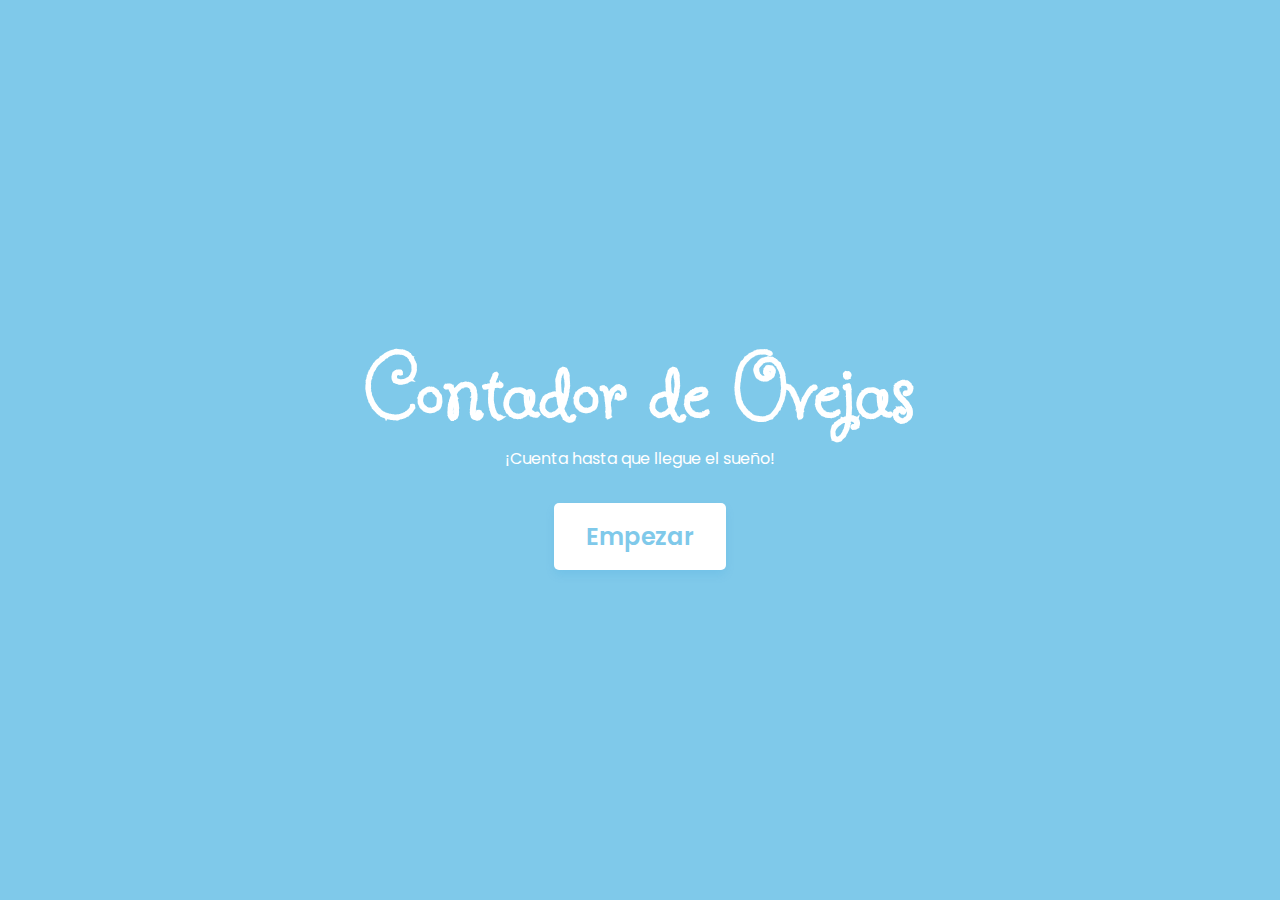
<file: index.html>
<!DOCTYPE html>
<html lang="en">
<head>
    <meta charset="UTF-8">
    <meta name="viewport" content="width=device-width, initial-scale=1.0">
    <link rel="preconnect" href="https://fonts.googleapis.com">
    <link rel="preconnect" href="https://fonts.gstatic.com" crossorigin>
    <link href="https://fonts.googleapis.com/css2?family=Butterfly+Kids&family=Poppins:wght@200;400;500;600;700&display=swap" rel="stylesheet">
    <link rel="shortcut icon" href="images/favicon.svg" type="image/x-icon">
    <link rel="stylesheet" href="index.css">
    <title>Contador de Ovejas</title>
</head>
<body>
    <main>
        <h1>Contador de Ovejas</h1>
        <p>¡Cuenta hasta que llegue el sueño!</p>

        <a href="main.html">
            <button>Empezar</button>
        </a>
    </main>
</body>
</html>
</file>
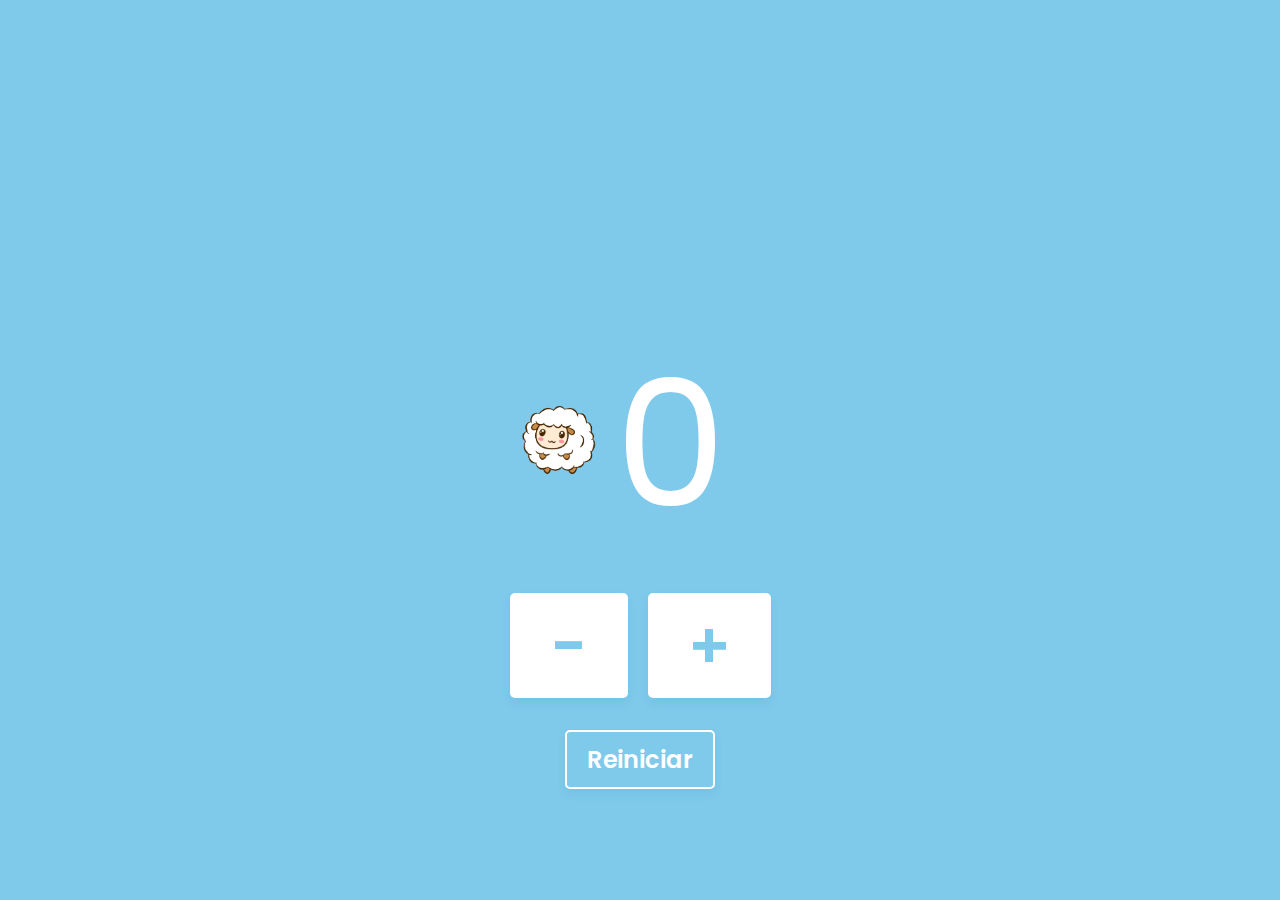
<file: main.html>
<!DOCTYPE html>
<html lang="en">
<head>
    <meta charset="UTF-8">
    <meta name="viewport" content="width=device-width, initial-scale=1.0">
    <link rel="preconnect" href="https://fonts.googleapis.com">
    <link rel="preconnect" href="https://fonts.gstatic.com" crossorigin>
    <link href="https://fonts.googleapis.com/css2?family=Butterfly+Kids&family=Poppins:wght@200;400;500;600;700&display=swap" rel="stylesheet">
    <link rel="shortcut icon" href="images/favicon.svg" type="image/x-icon">
    <link rel="stylesheet" href="styles/main.css">
    <title>Contador de Ovejas</title>
</head>
<body>
    <main>
        <div id="container-oveja-saltando"></div>
        <div class="container-count">
            <img src="images/sheep.png" alt="oveja" class="sheep-count">
            <p id="count">0</p>
        </div>
        <div class="buttons-count">
            <button id="less">-</button>
            <button id="add">+</button>
        </div>
        <button id="reset">Reiniciar</button>
    </main>
    <script src="index.js"></script>
</body>
</html>
</file>
<file: index.css>
* {
    box-sizing: border-box;
    margin: 0;
    padding: 0;
    background: #7FC9EA;
    color: white;
    font-family: "Poppins", sans-serif;
}

main {
    display: flex;
    flex-direction: column;
    align-items: center;
    justify-content: center;
    height: 100vh;
    padding: 20px;
}

h1 {
    font-size: 6rem;
    font-family: "Butterfly Kids", cursive;
}

button {
    margin-top: 2rem;
    padding: 1rem 2rem;
    border: none;
    border-radius: 5px;
    background: white;
    color: #7FC9EA;
    font-size: 1.5rem;
    font-weight: 600;
    box-shadow: 0 5px 10px rgba(5, 138, 216, 0.1);
    cursor: pointer;
    transition: all 0.3s ease-in-out;
}

button:hover {
    transform: scale(0.98);
}

@media (max-width: 768px) {
    h1 {
        font-size: 3rem;
    }
}
</file>
<file: styles/main.css>
* {
    box-sizing: border-box;
    margin: 0;
    padding: 0;
    background: #7FC9EA;
    color: white;
    font-family: "Poppins", sans-serif;
}

main {
    display: flex;
    flex-direction: column;
    align-items: center;
    justify-content: center;
    height: 100vh;
    padding-left: 20px;
    padding-right: 20px;
}

#container-oveja-saltando{
    position: relative;
    height: 200px;
    width: 100%;
    overflow: hidden;
}

.oveja-saltando{
    position: absolute;
    width: 100px;
    height: 100px;
    bottom: 0;
    left: -100px;
    animation: sheepJump 2s ease-in-out forwards;
}

@keyframes sheepJump{
    0% {
        transform: translateX(0) translateY(0);
    }
    25% {
        transform: translateX(calc(25vw)) translateY(-100px);
    }
    50% {
        transform: translateX(calc(50vw)) translateY(-50px);
    }
    75% {
        transform: translateX(calc(75vw)) translateY(-100px);
    }
    100% {
        transform: translateX(calc(100vw + 100px)) translateY(0);
    }
}

.sheep-count {
    width: 110px;
}

.container-count{
    display: flex;
    flex-direction: row;
    justify-content: center;
    align-items: center;
    margin-right: 50px;
}

#count {
    font-size: 11rem;
    max-height: 250;
}

.buttons-count {
    display: flex;
    gap: 20px;
}

#add, #less {
    margin-top: 1rem;
    padding: 5px 40px;
    border: none;
    border-radius: 5px;
    background: white;
    color: #7FC9EA;
    font-size: 4rem;
    font-weight: 600;
    box-shadow: 0 5px 10px rgba(5, 138, 216, 0.1);
    cursor: pointer;
    transition: all 0.3s ease-in-out;
}

#add:hover, #less:hover {
    transform: scale(0.9);
}

#reset {
    margin-top: 2rem;
    padding: 10px 20px;
    border: 2px solid white;
    border-radius: 5px;
    background: transparent;
    color: white;
    font-size: 1.5rem;
    font-weight: 600;
    box-shadow: 0 5px 10px rgba(5, 138, 216, 0.1);
    cursor: pointer;
    transition: all 0.3s ease-in-out;
}

#reset:hover {
    transform: scale(0.98);
    background: white;
    color: #7FC9EA;
}
</file>
